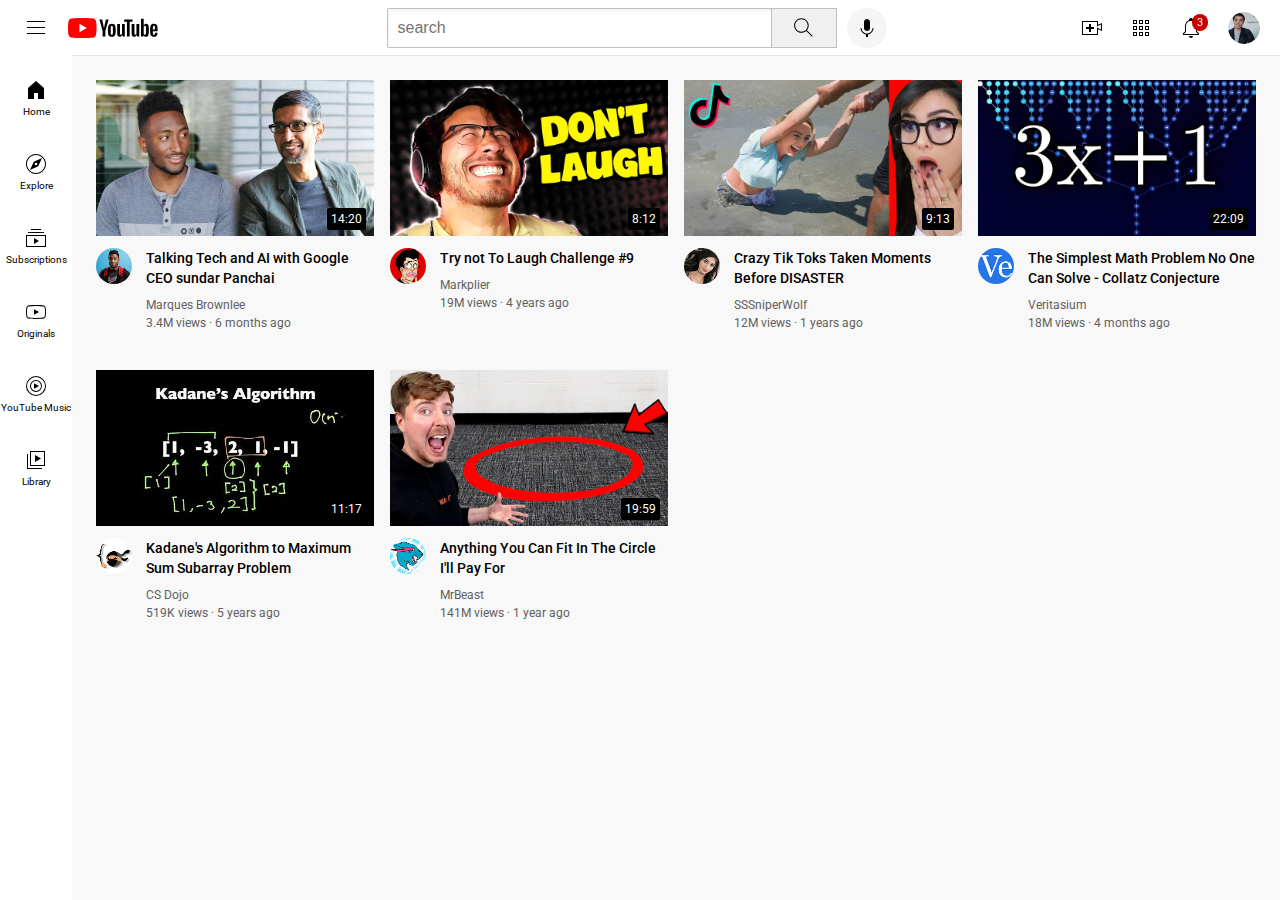
<file: index.html>
<!DOCTYPE html>
<html>
    <head>
        <title>youtube.com clone</title>


            <link rel="preconnect" href="https://fonts.googleapis.com">
            <link rel="preconnect" href="https://fonts.gstatic.com" crossorigin>
            <link href="https://fonts.googleapis.com/css2?family=Roboto:wght@400;500;700&display=swap" 
             rel="stylesheet">
             
            <link rel="stylesheet" href="styles/general.css">
            <link rel="stylesheet" href="styles/header.css">
            <link rel="stylesheet" href="styles/video.css">
            <link rel="stylesheet" href="styles/sidebar.css">
    </head>
     <body>
        
        <header class="header">
            <div class="left-section">
                <img class="hamburger-menu" src="icons/hamburger-menu.svg">
                <img class="youtube-logo" src="icons/youtube-logo.svg">
                </div>
            <div class="middle-section">
                <input class="search-bar" type="text" placeholder="search">
                <button class="search-button">
                   <img class="search-icon" src="icons/search.svg">
                   <div class="tooltip">Search</div>
                </button>
                <!--put position absolute inside position relative-->
                <button class="voice-search-button">
                    <img class="voice-search-icon" src="icons/voice-search-icon.svg">
                    <div class="tooltip">Search with your voice</div>
                </button>
            </div>
            <div class="right-section">
                <div class="upload-icon-container">
                <img class="upload-icon" src="icons/upload.svg">
                <div class="tooltip">create</div>
                </div>
                <div class="youtube-apps-icon-container">
                <img class="youtube-apps-icon" src="icons/youtube-apps.svg">
                <div class="tooltip">YouTube apps</div>
                </div>
                <div class="notifications-icon-container">
                <img class="notifications-icon" src="icons/notifications.svg">
                <div class="notifications-count">3</div>
                <div class="tooltip">Notifications</div>
                </div>
                <img class="current-user-picture" src="channel-pictures/my-channel.jpeg">
            </div>
        </header>

        <nav class="sidebar">
            <div class="sidebar-link">
               <img src="icons/home.svg">
               <div>Home</div>
            </div>
            <div class="sidebar-link">
                <img src="icons/explore.svg">
                <div>Explore</div>
            </div>
            <div class="sidebar-link">
                <img src="icons/subscriptions.svg">
                <div>Subscriptions</div>
            </div>
            <div class="sidebar-link">
                <img src="icons/originals.svg">
                <div>Originals</div>
            </div>
            <div class="sidebar-link">
                <img src="icons/youtube-music.svg">
                <div>YouTube Music</div>
            </div>
            <div class="sidebar-link">
                <img src="icons/library.svg">
                <div>Library</div>
            </div>
        </nav>
        <main>
            <section class="video-grid">
            <div class="video-preview">
                <div class="thumbnail-row">
                    <img class="thumbnail" src="thumbnails/thumbnail-1.webp">
                    <div class="video-time">14:20</div>
                </div>
                <div class="video-info-grid">
                <div class="channel-picture">
                    <img class="profile-picture" src="channel-pictures/channel-1.jpeg">
                    </div>
                    <div class="video-info">                
                        <p class="video-title">
                        Talking Tech and AI with Google 
                        CEO sundar Panchai
                    </p>
                    <p class="video-author">
                    Marques Brownlee
                    </p>
                    <p class="video-stats">
                3.4M views &#183; 6 months ago
                </p>
            </div>
        </div>  
    </div>
        <div class="video-preview">
            <div class="thumbnail-row">
                <img class="thumbnail" src="thumbnails/thumbnail-2.webp">
                <div class="video-time">8:12</div>
            </div>
                <div class="video-info-grid">
                    <div class="channel-picture">
                    <img class="profile-picture" src="channel-pictures/channel-2.jpeg">
                </div>
                    <div class="video-info">
                <p class="video-title">
                    Try not To Laugh Challenge #9
                </p>
                <p class="video-author">
                    Markplier
                </p> 
                <p class="video-stats">
                    19M views &#183; 4 years ago
                </p>
            </div>
        </div>
    </div>
    <div class="video-preview">
        <div class="thumbnail-row">
            <img class="thumbnail" src="thumbnails/thumbnail-3.webp">
            <div class="video-time">9:13</div>
        </div>
        <div class="video-info-grid">
        <div class="channel-picture">
            <img class="profile-picture" src="channel-pictures/channel-3.jpeg">
            </div>
            <div class="video-info">                
                <p class="video-title">
                    Crazy Tik Toks Taken Moments Before DISASTER
            </p>
            <p class="video-author">
                    SSSniperWolf
            </p>
            <p class="video-stats">
                12M views &#183; 1 years ago
        </p>
    </div>
    </div>  
    </div>
    <div class="video-preview">
    <div class="thumbnail-row">
        <img class="thumbnail" src="thumbnails/thumbnail-4.webp">
        <div class="video-time">22:09</div>
    </div>
        <div class="video-info-grid">
            <div class="channel-picture">
            <img class="profile-picture" src="channel-pictures/channel-4.jpeg">
        </div>
            <div class="video-info">
        <p class="video-title">
            The Simplest Math Problem No One Can Solve - Collatz Conjecture
        </p>
        <p class="video-author">
            Veritasium
        </p> 
        <p class="video-stats">
            18M views &#183; 4 months ago
        </p>
    </div>
    </div>
    </div>
    <div class="video-preview">
        <div class="thumbnail-row">
            <img class="thumbnail" src="thumbnails/thumbnail-5.webp">
            <div class="video-time">11:17</div>
        </div>
        <div class="video-info-grid">
        <div class="channel-picture">
            <img class="profile-picture" src="channel-pictures/channel-5.jpeg">
            </div>
            <div class="video-info">                
                <p class="video-title">
                Kadane's Algorithm to Maximum Sum Subarray Problem
            </p>
            <p class="video-author">
            CS Dojo
            </p>
            <p class="video-stats">
        519K views &#183; 5 years ago
        </p>
    </div>
    </div>  
    </div>
    <div class="video-preview">
    <div class="thumbnail-row">
        <img class="thumbnail" src="thumbnails/thumbnail-6.webp">
        <div class="video-time">19:59</div>
    </div>
        <div class="video-info-grid">
            <div class="channel-picture">
            <img class="profile-picture" src="channel-pictures/channel-6.jpeg">
        </div>
            <div class="video-info">
        <p class="video-title">
            Anything You Can Fit In The Circle I'll Pay For
        </p>
        <p class="video-author">
            MrBeast
        </p> 
        <p class="video-stats">
            141M views &#183; 1 year ago
        </p>
    </div>
    </div>
    </div>
    </section>
</main>
    </body>
</html>
</file>
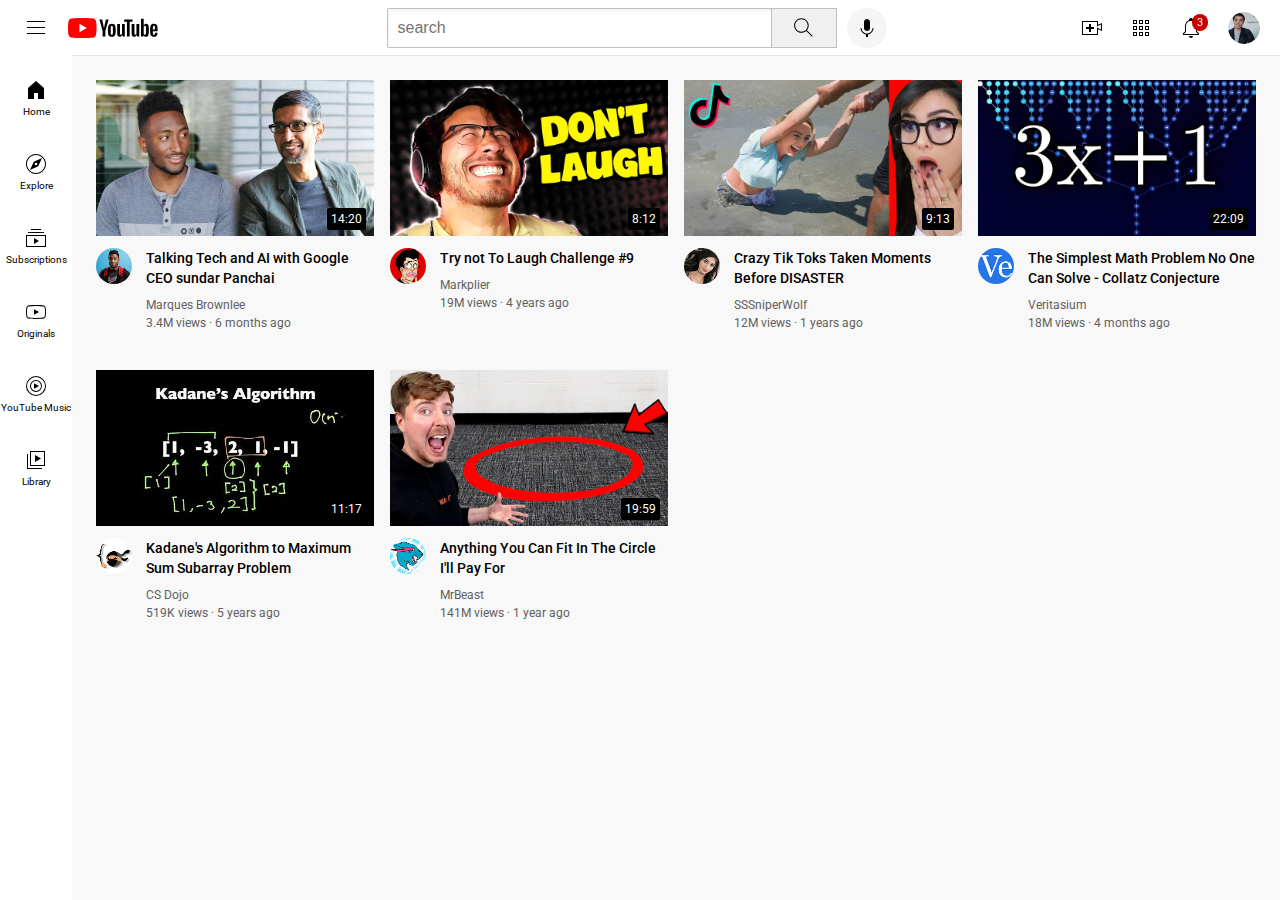
<file: youtube.html>
<!DOCTYPE html>
<html>
    <head>
        <title>youtube.com clone</title>


            <link rel="preconnect" href="https://fonts.googleapis.com">
            <link rel="preconnect" href="https://fonts.gstatic.com" crossorigin>
            <link href="https://fonts.googleapis.com/css2?family=Roboto:wght@400;500;700&display=swap" 
             rel="stylesheet">
             
            <link rel="stylesheet" href="styles/general.css">
            <link rel="stylesheet" href="styles/header.css">
            <link rel="stylesheet" href="styles/video.css">
            <link rel="stylesheet" href="styles/sidebar.css">
    </head>
     <body>
        
        <header class="header">
            <div class="left-section">
                <img class="hamburger-menu" src="icons/hamburger-menu.svg">
                <img class="youtube-logo" src="icons/youtube-logo.svg">
                </div>
            <div class="middle-section">
                <input class="search-bar" type="text" placeholder="search">
                <button class="search-button">
                   <img class="search-icon" src="icons/search.svg">
                   <div class="tooltip">Search</div>
                </button>
                <!--put position absolute inside position relative-->
                <button class="voice-search-button">
                    <img class="voice-search-icon" src="icons/voice-search-icon.svg">
                    <div class="tooltip">Search with your voice</div>
                </button>
            </div>
            <div class="right-section">
                <div class="upload-icon-container">
                <img class="upload-icon" src="icons/upload.svg">
                <div class="tooltip">create</div>
                </div>
                <div class="youtube-apps-icon-container">
                <img class="youtube-apps-icon" src="icons/youtube-apps.svg">
                <div class="tooltip">YouTube apps</div>
                </div>
                <div class="notifications-icon-container">
                <img class="notifications-icon" src="icons/notifications.svg">
                <div class="notifications-count">3</div>
                <div class="tooltip">Notifications</div>
                </div>
                <img class="current-user-picture" src="channel-pictures/my-channel.jpeg">
            </div>
        </header>

        <nav class="sidebar">
            <div class="sidebar-link">
               <img src="icons/home.svg">
               <div>Home</div>
            </div>
            <div class="sidebar-link">
                <img src="icons/explore.svg">
                <div>Explore</div>
            </div>
            <div class="sidebar-link">
                <img src="icons/subscriptions.svg">
                <div>Subscriptions</div>
            </div>
            <div class="sidebar-link">
                <img src="icons/originals.svg">
                <div>Originals</div>
            </div>
            <div class="sidebar-link">
                <img src="icons/youtube-music.svg">
                <div>YouTube Music</div>
            </div>
            <div class="sidebar-link">
                <img src="icons/library.svg">
                <div>Library</div>
            </div>
        </nav>
        <main>
            <section class="video-grid">
            <div class="video-preview">
                <div class="thumbnail-row">
                    <img class="thumbnail" src="thumbnails/thumbnail-1.webp">
                    <div class="video-time">14:20</div>
                </div>
                <div class="video-info-grid">
                <div class="channel-picture">
                    <img class="profile-picture" src="channel-pictures/channel-1.jpeg">
                    </div>
                    <div class="video-info">                
                        <p class="video-title">
                        Talking Tech and AI with Google 
                        CEO sundar Panchai
                    </p>
                    <p class="video-author">
                    Marques Brownlee
                    </p>
                    <p class="video-stats">
                3.4M views &#183; 6 months ago
                </p>
            </div>
        </div>  
    </div>
        <div class="video-preview">
            <div class="thumbnail-row">
                <img class="thumbnail" src="thumbnails/thumbnail-2.webp">
                <div class="video-time">8:12</div>
            </div>
                <div class="video-info-grid">
                    <div class="channel-picture">
                    <img class="profile-picture" src="channel-pictures/channel-2.jpeg">
                </div>
                    <div class="video-info">
                <p class="video-title">
                    Try not To Laugh Challenge #9
                </p>
                <p class="video-author">
                    Markplier
                </p> 
                <p class="video-stats">
                    19M views &#183; 4 years ago
                </p>
            </div>
        </div>
    </div>
    <div class="video-preview">
        <div class="thumbnail-row">
            <img class="thumbnail" src="thumbnails/thumbnail-3.webp">
            <div class="video-time">9:13</div>
        </div>
        <div class="video-info-grid">
        <div class="channel-picture">
            <img class="profile-picture" src="channel-pictures/channel-3.jpeg">
            </div>
            <div class="video-info">                
                <p class="video-title">
                    Crazy Tik Toks Taken Moments Before DISASTER
            </p>
            <p class="video-author">
                    SSSniperWolf
            </p>
            <p class="video-stats">
                12M views &#183; 1 years ago
        </p>
    </div>
    </div>  
    </div>
    <div class="video-preview">
    <div class="thumbnail-row">
        <img class="thumbnail" src="thumbnails/thumbnail-4.webp">
        <div class="video-time">22:09</div>
    </div>
        <div class="video-info-grid">
            <div class="channel-picture">
            <img class="profile-picture" src="channel-pictures/channel-4.jpeg">
        </div>
            <div class="video-info">
        <p class="video-title">
            The Simplest Math Problem No One Can Solve - Collatz Conjecture
        </p>
        <p class="video-author">
            Veritasium
        </p> 
        <p class="video-stats">
            18M views &#183; 4 months ago
        </p>
    </div>
    </div>
    </div>
    <div class="video-preview">
        <div class="thumbnail-row">
            <img class="thumbnail" src="thumbnails/thumbnail-5.webp">
            <div class="video-time">11:17</div>
        </div>
        <div class="video-info-grid">
        <div class="channel-picture">
            <img class="profile-picture" src="channel-pictures/channel-5.jpeg">
            </div>
            <div class="video-info">                
                <p class="video-title">
                Kadane's Algorithm to Maximum Sum Subarray Problem
            </p>
            <p class="video-author">
            CS Dojo
            </p>
            <p class="video-stats">
        519K views &#183; 5 years ago
        </p>
    </div>
    </div>  
    </div>
    <div class="video-preview">
    <div class="thumbnail-row">
        <img class="thumbnail" src="thumbnails/thumbnail-6.webp">
        <div class="video-time">19:59</div>
    </div>
        <div class="video-info-grid">
            <div class="channel-picture">
            <img class="profile-picture" src="channel-pictures/channel-6.jpeg">
        </div>
            <div class="video-info">
        <p class="video-title">
            Anything You Can Fit In The Circle I'll Pay For
        </p>
        <p class="video-author">
            MrBeast
        </p> 
        <p class="video-stats">
            141M views &#183; 1 year ago
        </p>
    </div>
    </div>
    </div>
    </section>
</main>
    </body>
</html>
</file>
<file: styles/general.css>
p {
    margin-top: 0;
    margin-bottom: 0;
}

body {
    /* This style below will be inherited */
    font-family: Roboto, Arial;
    margin: 0;
    padding-top: 80px;
    padding-left: 96px;
    padding-right: 24px;
    background-color: rgb(248, 248, 248);
}
</file>
<file: styles/header.css>
.header {
        height: 55px;


        display: flex;
        flex-direction: row;
        justify-content: space-between;

        position: fixed;
        top: 0;
        left: 0;
        right: 0;
        z-index: 100;

        background-color: white;
        border-bottom-width: 1px;
        border-bottom-style: solid;
        border-bottom-color: rgb(228, 228, 228);
    }

    .left-section {
        display: flex;
        align-items: center;
    }
    .hamburger-menu {
        height: 24px;
        margin-left: 24px;
        margin-right: 20px;
    }
    .youtube-logo {
        height: 20px;
    }
    .middle-section {
        flex: 1;
        margin-left: 70px;
        margin-right: 35px;
        max-width: 500px;
        display: flex;
        align-items: center;
    }
    .search-bar {
        flex: 1;
        height: 36px;
        padding-left: 10px;
        font-size: 16px;
        border: 1px solid rgb(192, 192, 192);
        border-radius: 2px;
        box-shadow: inset 1px 2px 3px rgba(0, 0, 0, 0.05);
        width: 0;
    }
    .search-bar::placeholder {
        font-size: 16px;
    }
    .search-button {
        height: 40px;
        width: 66px;
        background-color: rgb(240, 240, 240);
        border-width: 1px;
        border-style: solid;
        border-color: rgb(192, 192, 192);
        margin-left: -1px;
        margin-right: 10px;
    }
    .search-button,
    .voice-search-button,
    .upload-icon-container,
    .youtube-apps-icon-container,
    .notifications-icon-container {
        position: relative;
        display: flex;
        justify-content: center;
        align-items: center;
    }
    .search-button .tooltip,
    .voice-search-button .tooltip,
    .upload-icon-container .tooltip,
    .youtube-apps-icon-container .tooltip,
    .notifications-icon-container .tooltip {
        position: absolute;
        background-color: gray;
        color: white;
        padding-top: 4px;
        padding-bottom: 4px;
        padding-left: 8px;
        padding-right: 8px;
        border-radius: 2px;
        font-size: 12px;
        bottom: -30px;
        opacity: 0;
        pointer-events: none;
        white-space: nowrap;
    }
    .search-button:hover .tooltip,
    .voice-search-button:hover .tooltip,
    .upload-icon-container:hover .tooltip,
    .youtube-apps-icon-container:hover .tooltip,
    .notifications-icon-container:hover .tooltip {
        opacity: 1;
        transition: opacity 0.15s;
    }
    .search-icon {
        height: 25px;
    }
    .voice-search-button {
        height: 40px;
        width: 40px;
        border-radius: 20px;
        border: none;
        background-color: rgb(245, 245, 245);
    }
    .voice-search-icon { 
        height: 24px;
    }
    .right-section {
        width: 180px;
        margin-right: 20px;
        display: flex;
        align-items: center;
        justify-content: space-between;
        flex-shrink: 0;
    }
    .upload-icon {
        height: 24px;
    }
    .youtube-apps-icon {
        height: 24px;
    }
    .notifications-icon {
        height: 24px;
    }
    .notifications-icon-container {
        position: relative;
    }
    .notifications-count {
        position: absolute;
        top: -2px;;
        right:-5px; ;
        background-color: rgb(200, 0, 0);;
        color: white;
        font-size: 11px;
        padding-left: 5px;
        padding-right: 5px;
        padding-top: 2px;
        padding-bottom: 2px;
        border-radius: 10px;
    }
    .current-user-picture {
        height: 32px;
        border-radius: 16px;
    }
</file>
<file: styles/video.css>
.thumbnail {
width: 100%;
}
.video-grid {
    display: grid;
    grid-template-columns: 1fr 1fr 1fr;
    column-gap: 16px;
    row-gap: 40px;
}
@media (max-width: 750px) {
    .video-grid {
        grid-template-columns: 1fr 1fr;
    }
}
@media (min-width: 751) and (max-width: 999px) {
    .video-grid {
        grid-template-columns: 1fr 1fr 1fr;
    }
}
@media (min-width: 1000px) {
    .video-grid {
        grid-template-columns: 1fr 1fr 1fr 1fr;
    }
}

.video-title {
margin-top: 0;
font-size: 14px;
font-weight: 500;
line-height: 20px;
margin-bottom: 10px;
}

.thumbnail-row {
margin-bottom: 8px;
position: relative;
}
.video-author,
.video-stats { 
font-size: 12px;
color: rgb(96, 96, 96);
}
.video-author {
margin-bottom: 4px;
}
.video-info-grid {
display: grid;
grid-template-columns: 50px 1fr;
}
.profile-picture {
border-radius: 50%;
width: 36px;
}
.video-time {
    font-size: 12px;
    font-weight: 500px;
    padding: 4px;
    border-radius: 2px;
    background-color: black;
    color: white;
    position: absolute;
    bottom: 10px;
    right: 8px;
}
</file>
<file: styles/sidebar.css>
.sidebar {
    position: fixed;
    left: 0;
    bottom: 0;
    top: 55px;
    background-color: white;
    width: 72px;
    z-index: 200;
    padding-top: 5px;
}
.sidebar-link {
    height: 74px;
    display: flex;
    justify-content: center;
    align-items: center;
    flex-direction: column;
    cursor: pointer;
}
.sidebar-link:hover {
    background-color: rgb(235, 235, 235);
}
.sidebar-link img {
    height: 24px;
    margin-bottom: 4px;
}
.sidebar-link div {
    font-size: 10px;

}
</file>
